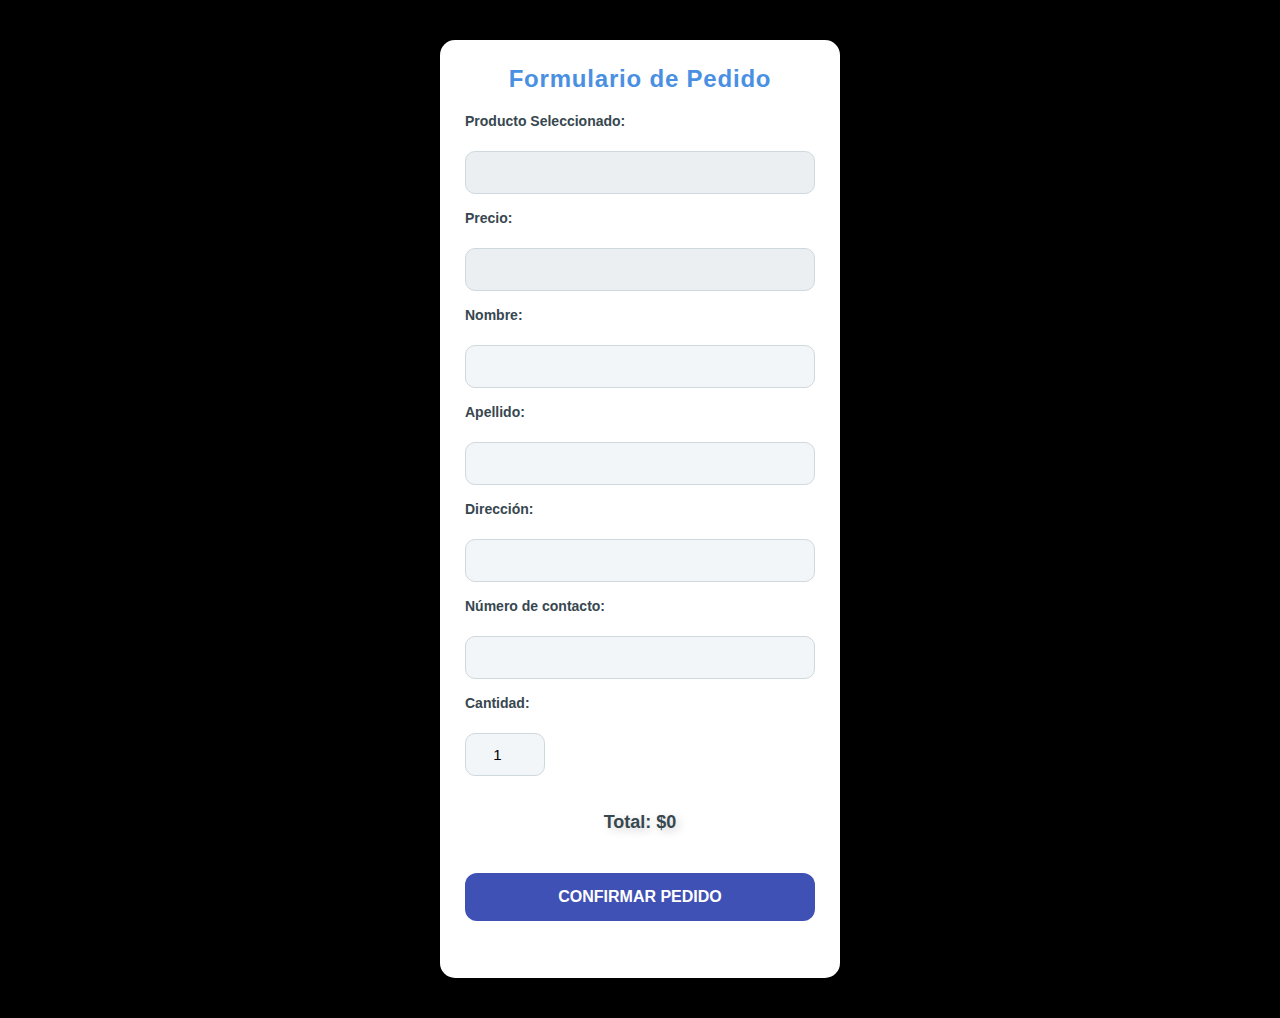
<file: order.html>
<!DOCTYPE html>
<html lang="es">
<head>
    <meta charset="UTF-8">
    <meta name="viewport" content="width=device-width, initial-scale=1.0">
    <title>Formulario de Pedido</title>
    <link rel="stylesheet" href="styles.css">
</head>
<body>
    <div class="order-form">
        <h3>Formulario de Pedido</h3>
    
        <form id="form">
       
            <label for="plateName">Producto Seleccionado:</label>
            <input type="text" id="plateName" name="plateName" disabled>  
    
            <label for="platePrice">Precio:</label>
            <input type="text" id="platePrice" name="platePrice" disabled>  
    
            <label for="name">Nombre:</label>
            <input type="text" id="name" name="name" required>
    
            <label for="surname">Apellido:</label>
            <input type="text" id="surname" name="surname" required>
    
            <label for="address">Dirección:</label>
            <input type="text" id="address" name="address" required>
    
            <label for="contact">Número de contacto:</label>
            <input type="text" id="contact" name="contact" required>
    
            <label for="quantity">Cantidad:</label>
            <input type="number" id="quantity" name="quantity" min="1" max="10" value="1" required>
            
            <p>Total: <span id="totalPrice">$0</span></p>
    
            <button type="button" onclick="submitOrder()">Confirmar pedido</button>
        </form>
    </div>
    
    <script>
      
        const selectedItem = JSON.parse(localStorage.getItem("selectedItem"));
        const totalPriceElement = document.getElementById("totalPrice");

        if (selectedItem) {
       
            document.getElementById("plateName").value = selectedItem.name;
            document.getElementById("platePrice").value = selectedItem.price; 

           
            const initialQuantity = 1;
            const initialPrice = parseFloat(selectedItem.price.replace('$', ''));
            const initialTotal = initialQuantity * initialPrice;
            totalPriceElement.textContent = `$${initialTotal.toFixed(2)}`;
        }

        
        document.getElementById("quantity").addEventListener("input", function() {
            const quantity = parseInt(this.value);
            const price = parseFloat(selectedItem.price.replace('$', ''));
            const total = quantity * price;
            totalPriceElement.textContent = `$${total.toFixed(2)}`;
        });

     
        function submitOrder() {
            const name = document.getElementById('name').value;
            const surname = document.getElementById('surname').value;
            const address = document.getElementById('address').value;
            const contact = document.getElementById('contact').value;
            const quantity = document.getElementById('quantity').value;
            const total = (parseFloat(selectedItem.price.replace('$', '')) * quantity).toFixed(2);

            const message = `
*Nuevo pedido de:*
*Nombre:* ${name} ${surname}
*Dirección:* ${address}
*Número de contacto:* ${contact}

*Detalles del pedido:*
*Producto:* ${selectedItem.name}
*Cantidad:* ${quantity}
*Precio por unidad:* ${selectedItem.price}
*Total:* $${total}

Por favor, confirmar el pedido.`;

             
            window.location.href = `https://wa.me/584246516245?text=${encodeURIComponent(message)}`;
        }
    </script>
    
</body>
</html>
</file>
<file: styles.css>
/* Estilo general */
body {
  font-family: 'Roboto', sans-serif;
  margin: 0;
  padding: 0;
  background-color: #000000;
  color: rgb(0, 0, 0);
}

/* Animaciones */
@keyframes spin {
  0% { transform: rotate(0deg); }
  100% { transform: rotate(360deg); }
}

@keyframes fadeIn {
  from {
    opacity: 0;
  }
  to {
    opacity: 1;
  }
}

/* Estilo del contenedor del loader */
.loading-container {
  position: fixed;
  top: 0;
  left: 0;
  right: 0;
  bottom: 0;
  display: flex;
  justify-content: center;
  align-items: center;
  background-color: rgba(0, 0, 0, 0.8);  
  z-index: 9999;  
  flex-direction: column;
}

.loading-logo {
  width: 100px;  
  height: auto;
  margin-bottom: 15px;
  animation: spin 2s infinite linear;  
}

.loading-container p {
  font-size: 18px;
  color: #333;
  font-weight: bold;
  text-align: center;
}

/* Contenedor principal de la página (se aplica la perspectiva 3D) */
body {
  perspective: 1500px; /* Establece el área 3D */
}

/* Estilos para el contenedor de bienvenida */
#welcome-container {
  max-width: 900px;
  margin: 50px auto;
  padding: 30px;
  background-color: #ffffff;
  border-radius: 12px;
  box-shadow: 0 30px 70px rgba(0, 0, 0, 0.3); /* Sombra intensa */
  text-align: center;
  position: relative;
  background: linear-gradient(145deg, #ffffff, #f9f9f9);
  opacity: 0;
  transform: rotateY(90deg) translateZ(-500px); /* Empieza fuera de la vista, girado */
  animation: fadeInUp 1s ease-out forwards; /* Animación de entrada */
}

/* Animación de entrada con giro desde atrás hacia adelante */
@keyframes fadeInUp {
  0% {
      opacity: 0;
      transform: rotateY(90deg) translateZ(-500px); /* Empieza hacia atrás y desplazado */
  }
  100% {
      opacity: 1;
      transform: rotateY(0) translateZ(0); /* Termina en la posición normal */
  }
}

h1, p {
    font-size: 1.2em;
    line-height: 1.6;
    color: #4f5d75;
    margin-bottom: 20px;
    text-shadow: 3px 3px 10px rgba(0, 0, 0, 0.2); /* Sombra mucho más marcada para los textos */
}

h1 {
    font-size: 2.5em;
    color: #2c3e50;
    text-shadow: 5px 5px 15px rgba(0, 0, 0, 0.4); /* Sombra mucho más intensa para el título */
}

p {
    font-size: 1.2em;
}

/* Estilos para los botones */
.button-container {
    margin-top: 30px;
    display: flex;
    justify-content: center;
    gap: 25px;
}

.welcome-button {
    text-decoration: none;
    padding: 15px 30px;
    font-size: 1.2em;
    color: #fff;
    background-color: #3498db;
    border-radius: 50px;
    transition: transform 0.3s ease, background-color 0.3s ease, box-shadow 0.3s ease;
    box-shadow: 0 15px 30px rgb(0, 0, 0); /* Sombra fuerte para los botones */
    font-weight: bold;
    position: relative;
}

.welcome-button:hover {
    background-color: #2980b9;
    transform: translateY(-6px);
    box-shadow: 0 25px 60px rgba(0, 0, 0, 0.5); /* Sombra más profunda y difusa al hacer hover */
}

.welcome-button:active {
    transform: translateY(3px); /* Efecto de presión al hacer clic */
    box-shadow: 0 12px 30px rgba(0, 0, 0, 0.4);
}

/* Descripción de los botones */
.button-description {
    margin-top: 40px;
    background-color: #ecf0f1;
    padding: 20px;
    border-radius: 12px;
    font-size: 1.05em;
    color: #616161;
    text-shadow: 2px 2px 8px rgba(0, 0, 0, 0.1); /* Sombra más intensa en la descripción */
}

.button-description strong {
    color: #f39c12;
}

/* Estilos responsivos para dispositivos móviles */
@media (max-width: 768px) {
    #welcome-container {
        max-width: 85%; /* Reducir el ancho del contenedor en dispositivos móviles */
    }

    h1 {
        font-size: 1.6em !important;
    }

    p {
        font-size: 0.9em !important;
    }

    .button-container {
        flex-direction: column;
        align-items: center;
        gap: 15px;
    }

    .welcome-button {
        width: 90%;
        padding: 12px;
        font-size: 1em;
    }

    .button-description {
        font-size: 0.85em !important;
        padding: 15px;
    }

    .button-description p {
        font-size: 0.9em !important;
    }

    .button-description strong {
        font-size: 1em !important;
    }

    .admin-button {
        font-size: 1.2em;
        padding: 10px 20px;
    }
}
  
/* Estilo de la sección del menú */
  .menu-section {
    width: 100%;  
    padding: 60px 30px;  
    background: linear-gradient(135deg, #4e73df, #36b9cc);  
    box-shadow: 0 15px 60px rgba(0, 0, 0, 0.7);  
    box-sizing: border-box;
    border-radius: 0px;  
    transition: all 0.4s ease-in-out;
    overflow: hidden;
    animation: fadeIn 1s ease-out;
    position: relative;
    z-index: 10;
    text-align: center;
    margin-top: 0;
    padding: 60px 30px;  
  }
  
  /* Estilo para el título dentro de .menu-section */
  .menu-section h2 {
    font-size: 2.5rem;
    color: #f39c12 !important;   
    margin: 0;
    font-weight: 600;
    text-shadow: 2px 2px 5px rgba(0, 0, 0, 0.382);
  }
   
  /* Contenedor de partículas (fondo dinámico) */
  #particles-js {
    position: fixed;
    top: 0;
    left: 0;
    width: 100%;
    height: 100%;
    z-index: -1;
  }
  
  /* Contenedor del filtro */
  .filter-container {
    display: flex;
    justify-content: center;
    align-items: center;
    gap: 20px;
    margin-top: 30px;
  }
  
  /* Estilo para el input de búsqueda */
  .search-box {
    padding: 10px 20px;
    font-size: 1rem;
    border-radius: 25px;
    border: 2px solid #ccc;
    width: 250px;
    transition: all 0.3s ease;
  }
  
  .search-box:focus {
    outline: none;
    border-color: #6c5ce7;
  }
  
  /* Estilo para el select del filtro */
  .category-filter {
    padding: 10px;
    font-size: 1rem;
    border-radius: 25px;
    border: 2px solid #ccc;
    background-color: rgb(255, 255, 255);
    width: 220px;
    transition: all 0.3s ease;
  }
  
  .category-filter:hover, .search-box:hover {
    border-color: #6c5ce7;
  }
  
  /* Animación para las categorías */
  .category-filter, .search-box {
    box-shadow: 0 4px 10px rgba(0, 0, 0, 0.1);
  }
  
  .category-filter:focus {
    outline: none;
    border-color: #6c5ce7;
    box-shadow: 0 0 10px rgba(108, 92, 237, 0.5);
  }
  /* Estilo para el contenedor principal de la sección del menú */
  .container {
    display: flex;
    flex-wrap: wrap;
    justify-content: center;
    padding: 20px;
  }
   
  /* Contenedor principal de los items del menú */
  .menu-item {
    background-color: #fff;
    box-shadow: 0 4px 12px rgba(0, 0, 255, 0.7);  
    border-radius: 10px;
    margin: 10px;
    padding: 15px;  /* Reducir el padding general */
    width: calc(50% - 20px);  /* En pantallas pequeñas, se ajusta a la mitad del contenedor */
    max-width: 300px; /* Establecer un ancho máximo para evitar que los contenedores se alarguen demasiado */
    box-sizing: border-box;
    display: flex;
    flex-direction: column;
    align-items: center;
    text-align: center;
    aspect-ratio: 1 / 1;  /* Mantener el contenedor cuadrado */
    position: relative;
    font-family: 'Roboto', sans-serif;
  }
  
  /* Efecto hover en el contenedor del item */
  .menu-item:hover {
    transform: translateY(-5px);
    background-color: #f9f9f9;  
    box-shadow: 0 4px 12px rgba(0, 0, 255, 0.7);  
  }
  
  /* Imagen dentro del item del menú */
  .menu-item img {
    width: 100%;       /* Asegura que la imagen ocupe todo el ancho del contenedor */
    height: 100%;      /* Asegura que la imagen ocupe todo el alto del contenedor */
    object-fit: cover; /* La imagen se ajusta al contenedor sin distorsionar, pero puede recortarse */
    border-radius: 10px;
    margin-bottom: 5px;  /* Reducir el margen inferior */
    box-shadow: 0 10px 30px rgba(0, 0, 0, 0.15);
    transition: transform 0.3s ease-in-out;
  }
  
  /* Efecto de hover en la imagen */
  .menu-item:hover img {
    transform: scale(1.05);  
  }
  
  /* Estilo para el nombre del plato */
  .menu-item h5 {
    margin-bottom: 3px; /* Reducir aún más el espacio entre el nombre y el precio */
    font-size: 1.2rem;  /* Ajusta el tamaño del texto si es necesario */
    font-weight: bold;
  }
  
  /* Estilo para el precio del plato */
  .menu-item p {
    margin-bottom: 3px; /* Reducir aún más el espacio entre el precio y el botón */
    font-size: 1rem;    /* Ajusta el tamaño del texto si es necesario */
    color: #555;
  }
  
  /* Estilo para los botones */
  .menu-item button {
    margin-top: 5px;  /* Reducir el espacio entre el precio y el botón */
    padding: 8px 16px;  /* Ajustar el padding del botón para que no sea tan grande */
    background-color: #007bff;
    color: white;
    border: none;
    border-radius: 5px;
    cursor: pointer;
  }
  
  .menu-item button:hover {
    background-color: #0056b3;
  }
  
  /* Asegurar que los contenedores se ajusten bien en pantallas grandes */
  @media screen and (min-width: 1024px) {
    /* Ajuste del ancho de cada contenedor y margen entre columnas */
    .menu-item {
      width: calc(33.33% - 60px);  /* Reducir el tamaño para permitir más separación */
      margin: 10px 30px;  /* Separar los items con 30px de margen horizontal */
    }
    
    /* Contenedor principal para los elementos de menú */
    .menu-container {
      display: flex;
      flex-wrap: wrap;   /* Para permitir el salto de línea y la alineación adecuada */
      justify-content: space-between;  /* Espacio uniforme entre columnas */
      gap: 50px 50px;   /* Aumentar el espacio entre las columnas */
    }
  }
  
  
  
  
  
   
  /* Título del item del menú */
  .menu-item h3 {
    margin: 10px 0;
    font-size: 12px;
    color: #000;
    transition: color 0.3s ease-in-out;
    font-weight: 600;  
  }
  
  /* Efecto de hover en el título */
  .menu-item:hover h3 {
    color: #4e73df;  
  }
  
  /* Descripción o precio del item */
  .menu-item p {
    margin: 5px 0 10px;
    font-size: 14px;
    color: #00800b;
    font-weight: bold;  
  }
   
  
  /* Estilo para el botón dentro del item */
  .menu-item button {
    display: block;
    width: 100%;
    padding: 12px;
    margin-top: 12px;
    border: none;
    border-radius: 6px;
    cursor: pointer;
    font-size: 14px;
    font-weight: 600;
    text-transform: uppercase;
    letter-spacing: 0.5px;
    color: #ffffff;
    background-color: #1a73e8;
    box-shadow: 0 4px 8px rgba(0, 0, 0, 0.1);
    transition: background-color 0.3s ease, transform 0.3s ease, box-shadow 0.3s ease;
  }
  
  /* Efecto hover en el botón */
  .menu-item button:hover {
    background-color: #174ea6;
    box-shadow: 0 6px 12px rgba(0, 0, 0, 0.2);
    transform: translateY(-3px);
  }
  
   
  @media (max-width: 768px) {
    /* Eliminar efecto hover en el contenedor de los platos */
    .menu-item:hover {
      transform: none;  
      background-color: #fff;  
      box-shadow: 0 4px 12px rgba(0, 0, 255, 0.7);  
    }
  
    /* Eliminar efecto hover en las imágenes */
    .menu-item:hover img {
      transform: scale(1);  
    }
  
    /* Eliminar efecto hover en el título */
    .menu-item:hover h3 {
      color: #000;  
    }
    
    /* Eliminar efecto hover en los botones */
    .menu-item button:hover {
      background-color: #28a745;  
      box-shadow: 0 4px 10px rgba(0, 0, 0, 0.2);  
      transform: none;  
    }
  }
    
  /* Estilo del contenedor de la cantidad */
  .quantity-container {
    display: flex;
    justify-content: center;
    align-items: center;
    margin-bottom: 8px;  
  }
  
  .quantity-container span {
    font-size: 0.9rem;  
    color: #333;
    margin-right: 6px;  
    font-weight: 600;
  }
  
  .quantity-input {
    width: 35px;  
    padding: 3px;  
    border-radius: 5px;
    border: 1px solid #ff9900;
    text-align: center;
    font-size: 0.9rem;  
  }
  
  .quantity-input:focus {
    border-color: #ff6600;
  }
   
  /* Botón con fondo verde */
  .menu-item button:nth-of-type(1) {
    background-color: #28a745;  
    color: #fff;
  }
  
  .menu-item button:nth-of-type(1):hover {
    background-color: #218838;  
  }
  
  /* Media query para pantallas más pequeñas (móviles) */
  @media (max-width: 480px) {
     
    .menu-item button {
      font-size: 10px;  
      padding: 8px;  
    }
  
    #search, #category-filter-select {
      width: 90%;
      font-size: 16px;
    }
  }
  
  /* Estilos para el botón "Leer más" */
  .read-more-button {
    background-color: #007bff;  
    color: white;
    font-size: 1rem;
    padding: 10px 20px;
    border: none;
    border-radius: 5px;
    cursor: pointer;
    width: 100%;  
    transition: background-color 0.3s ease;
  }
  
  .read-more-button:hover {
    background-color: #0056b3;  
  }
  
   
  /* Título del menú */
  .menu-section h2 {
    font-size: 32px;
    font-family: 'Roboto', sans-serif;  
    color: #fff;
    font-weight: 700;
    text-align: center;
    margin-bottom: 30px;
    text-shadow: 4px 4px 20px rgba(0, 0, 0, 0.8);  
    animation: fadeInTitle 1s ease-out, floatEffect 3s infinite alternate;
    transition: transform 0.3s ease, color 0.3s ease, text-shadow 0.3s ease;
  }
  
  /* Animación de desvanecimiento y movimiento suave para el título */
  @keyframes fadeInTitle {
    0% {
        opacity: 0;
        transform: translateY(-10px);
    }
    100% {
        opacity: 1;
        transform: translateY(0);
    }
  }
  
  /* Efecto de flotación constante (mueve el título arriba y abajo) */
  @keyframes floatEffect {
    0% {
        transform: translateY(0);  
    }
    50% {
        transform: translateY(-10px);  
    }
    100% {
        transform: translateY(0);  
    }
  }
  
  /* Contenedor del filtro (búsqueda y categorías), centrado */
  .filter-container {
    display: flex;
    justify-content: center;
    align-items: center;
    gap: 20px;
    margin-top: 20px;
    flex-wrap: wrap;
  }
  
  /* Estilo del input de búsqueda */
  #search {
    width: 25%;
    padding: 12px 15px;
    font-size: 14px;
    border: 2px solid #ccc;
    border-radius: 0px;
    background-color: #fff;
    color: rgb(0, 0, 0);
    box-sizing: border-box;
    box-shadow: 0 15px 60px rgba(0, 0, 0, 0.7);
  }
  
  /* Estilo del select de categorías */
  #category-filter-select {
    width: 25%;
    padding: 12px 15px;
    font-size: 14px;
    border: 2px solid #ccc;
    border-radius: 0px;
    background-color: #fff;
    color: #333;
    box-sizing: border-box;
    box-shadow: 0 15px 60px rgba(0, 0, 0, 0.7);
  }
  
  /* Estilo para el contenedor de partículas (si es necesario) */
  #particles-container {
    width: 100%;
    height: 300px;
    background-color: #f4f4f4;
    margin-bottom: 30px;
    box-shadow: 0 15px 60px rgba(0, 0, 0, 0.7);
  }
  
  /* Media query para pantallas más pequeñas */
  @media (max-width: 768px) {
    .filter-container {
        flex-direction: column;
        gap: 15px;
    }
  
    #search, #category-filter-select {
        width: 80%;
        font-size: 16px;
        padding: 12px 15px;
    }
  }
  
  /* Media query para pantallas más pequeñas (móviles) */
  @media (max-width: 480px) {
    .menu-section {
        padding: 20px;
    }
  
    #search, #category-filter-select {
        width: 90%;
        font-size: 16px;
    }
  }
  
  @media screen and (min-width: 769px) {
    .menu-item {
        width: calc(33.33% - 20px);
    }
  
    .menu-item button {
        padding: 10px;
        font-size: 12px;
    }
  }
  
  @media screen and (max-width: 768px) {
    .menu-item {
        width: calc(50% - 20px);
    }
  }
  
  /* Reset básico para márgenes y padding */
  * {
    margin: 0;
    padding: 0;
    box-sizing: border-box;
  }
  
   
  
  /* Estilos para el modal */
  .modal {
    display: none;  
    position: fixed;
    z-index: 1; 
    left: 0;
    top: 0;
    width: 100%;
    height: 100%;
    background-color: rgba(0, 0, 0, 0.4);  
    padding-top: 60px;
    z-index: 1050;   
  }
  
   
  header {
    z-index: 1;   
  }
  
  /* Fondo oscuro detrás del modal */
  .modal-overlay {
    position: fixed;
    top: 0;
    left: 0;
    width: 100%;
    height: 100%;
    background-color: rgba(0, 0, 0, 0.5);   
    z-index: 1040;   
  }
  
  
  .modal-content {
    background-color: #fff;
    margin: 5% auto;
    padding: 20px;
    border: 1px solid #888;
    width: 80%;
    max-width: 600px;
    border-radius: 8px;
    text-align: center;
    position: relative;
    overflow: hidden;  
  }
  
  .close {
    color: #aaa;
    float: right;
    font-size: 28px;
    font-weight: bold;
  }
  
  .close:hover,
  .close:focus {
    color: black;
    text-decoration: none;
    cursor: pointer;
  }
  
  .modal img {
    width: 100%;
    max-width: 300px;
    border-radius: 8px;
    margin-bottom: 20px;
  }
  
  .modal h3 {
    margin-top: 0;
    font-size: 1.5rem;
    color: black;  
    margin-bottom: 10px;  
  }
  
  .modal p {
    font-size: 1.1rem;
    color: #555;
    margin-bottom: 15px;  
  }
  
  .order-button {
    background-color: #28a745;  
    color: white;
    font-size: 1rem;
    font-weight: bold;  
    padding: 10px 20px;
    border: none;
    border-radius: 5px;
    cursor: pointer;
    width: 100%;  
    transition: background-color 0.3s ease;
  }
  
  .order-button:hover {
    background-color: #218838;  
  }
  
  /* Estilos para dispositivos móviles */
  @media (max-width: 768px) {
    .modal-content {
        padding: 15px;  
        width: 90%;  
    }
  
    .order-button {
        padding: 8px 16px;  
        font-size: 0.9rem;  
        margin-top: 10px;  
    }
  
    .modal img {
        max-width: 250px;  
    }
  
    .modal h3 {
        font-size: 1.3rem;  
    }
  
    .modal p {
        font-size: 1rem;  
    }
  }

  
/* Botón flotante que abre el chat */
.chat-btn {
  position: fixed;
  bottom: 20px;  
  right: 20px;  
  width: 50px;  
  height: 50px;  
  background-color: #007acc;
  border-radius: 50%;  
  box-shadow: 0 4px 8px rgba(0, 0, 0, 0.2);
  cursor: pointer;
  z-index: 15;
  display: flex;
  justify-content: center;
  align-items: center;
  overflow: hidden;  
  transition: transform 0.3s ease, box-shadow 0.3s ease;
}

/* Imagen del ícono dentro del botón */
.chat-btn img {
  width: 100%;  
  height: 100%;
  object-fit: cover;   
  border-radius: 50%;  
  transition: transform 0.3s ease;
}

/* Efecto hover para el botón flotante */
.chat-btn:hover {
  transform: scale(1.1);
  box-shadow: 0 4px 10px rgba(0, 0, 0, 0.2);
}

.chat-btn:hover img {
  transform: scale(1.05);  
}
 
/* Botón de cerrar (X) dentro del chat */
.close-btn {
  position: absolute;
  top: 10px;
  right: 10px;
  font-size: 18px;
  color: #ffffff;
  background-color: #ff5e57;
  border: none;
  border-radius: 50%;
  width: 32px;
  height: 32px;
  display: flex;
  justify-content: center;
  align-items: center;
  cursor: pointer;
  box-shadow: 0 4px 8px rgba(0, 0, 0, 0.2);
  transition: all 0.3s ease;
}

/* Efecto hover para el botón de cerrar */
.close-btn:hover {
  background-color: #ff3b30;
  transform: scale(1.1);
  box-shadow: 0 6px 12px rgba(0, 0, 0, 0.3);
}

/* Efecto active para el botón de cerrar */
.close-btn:active {
  transform: scale(0.95);
  box-shadow: 0 3px 8px rgba(0, 0, 0, 0.2);
}

/* Contenedor general del chat */
.chat-container {
  display: none;
  position: fixed;
  bottom: 20px;
  right: 20px;
  width: 360px;
  height: 500px;
  background-color: #fefefe;
  border-radius: 16px;
  box-shadow: 0 8px 20px rgba(0, 0, 0, 0.2);
  flex-direction: column;
  padding: 20px;
  z-index: 1000;
  overflow: hidden;
  display: flex;
}

/* Contenedor de los mensajes dentro del chat */
.chat-box {
  width: 100%;
  max-height: 400px;
  overflow-y: auto;
  padding: 15px;
  background-color: #f9f9f9;
  border-radius: 12px;
  display: flex;
  flex-direction: column;
  gap: 10px;
}

/* Estilo general para los mensajes */
.message {
  padding: 12px;
  margin: 5px 0;
  border-radius: 12px;
  font-size: 15px;
  line-height: 1.5;
  word-wrap: break-word;
  display: inline-block;
  width: auto;
  max-width: 80%;
}

/* Estilos para los mensajes del bot */
.bot-message {
  background-color: #e8f0fe;
  color: #202124;
  align-self: flex-start;
  box-shadow: 0 2px 8px rgba(0, 0, 0, 0.1);
}

/* Estilos para los mensajes del usuario */
.user-message {
  background-color: #0066cc;
  color: #ffffff;
  align-self: flex-end;
  box-shadow: 0 2px 8px rgba(0, 0, 0, 0.1);
}

/* Contenedor de los botones de opciones */
.options-container {
  display: flex;
  flex-direction: column;
  margin-top: 10px;
  gap: 8px;
}

/* Estilo para los botones de opciones */
.option-button {
  background-color: #e0f7fa;
  color: #00796b;
  border: none;
  padding: 12px;
  border-radius: 8px;
  cursor: pointer;
  font-size: 14px;
  text-align: center;
  box-shadow: 0 4px 8px rgba(0, 0, 0, 0.1);
  transition: background-color 0.3s ease, transform 0.2s ease;
}

/* Efecto hover para los botones de opciones */
.option-button:hover {
  background-color: #00796b;
  color: #ffffff;
  transform: translateY(-2px);
}

/* Caja de entrada del usuario */
.input-box {
  display: flex;
  align-items: center;
  margin-top: 10px;
  width: 100%;
  gap: 10px;
}

/* Estilo para el campo de entrada de texto */
#user-input {
  flex-grow: 1;
  padding: 12px;
  border-radius: 20px;
  border: 1px solid #cccccc;
  font-size: 15px;
  background-color: #ffffff;
  box-shadow: inset 0 2px 4px rgba(0, 0, 0, 0.05);
}

/* Estilo para el botón de enviar */
#send-btn {
  background-color: #0066cc;
  color: white;
  width: 44px;
  height: 44px;
  border: none;
  border-radius: 50%;
  cursor: pointer;
  font-size: 18px;
  display: flex;
  justify-content: center;
  align-items: center;
  box-shadow: 0 4px 10px rgba(0, 0, 0, 0.1);
  transition: background-color 0.3s ease, transform 0.2s ease;
}

/* Efecto hover para el botón de enviar */
#send-btn:hover {
  background-color: #0056b3;
  transform: scale(1.1);
}

/* Ajustes para dispositivos móviles (pantallas más pequeñas) */
@media (max-width: 768px) {
  .chat-container {
    width: 90%;
    height: 400px;
    padding: 16px;
  }

  /* Botón de cerrar (X) en móviles */
  .close-btn {
    top: 8px;
    right: 8px;
    font-size: 16px;
    width: 28px;
    height: 28px;
  }

  #send-btn {
    width: 40px;
    height: 40px;
    font-size: 16px;
  }

  /* Ajustes en los márgenes del contenedor */
  .chat-box {
    padding: 10px;
  }
}

  
/* Estilo del contenedor del formulario */
.order-form {
  max-width: 400px;  
  margin: 40px auto;  
  padding: 25px;
  background-color: #ffffff;
  border-radius: 15px;
  box-shadow: 0 6px 20px rgba(0, 0, 0, 0.15);
  transition: all 0.4s ease;
}

/* Efecto hover para el contenedor */
.order-form:hover {
  box-shadow: 0 8px 30px rgba(0, 0, 0, 0.2);
  transform: translateY(-5px);
}

/* Título del formulario */
h3 {
  text-align: center;
  color: #1a237e;
  font-size: 24px;  
  margin-bottom: 20px;
  font-weight: 700;
  letter-spacing: 0.8px;
}

/* Estilo de los campos del formulario */
form {
  display: flex;
  flex-direction: column;
  gap: 18px;  
}

/* Estilo de las etiquetas */
label {
  font-size: 14px;
  color: #37474f;
  margin-bottom: 6px;
  font-weight: 600;
}

/* Estilo de los campos de texto */
input[type="text"],
input[type="number"] {
  padding: 12px;
  font-size: 15px;
  border: 1px solid #cfd8dc;
  border-radius: 10px;
  outline: none;
  background-color: #f3f6f9;
  transition: border 0.3s ease, box-shadow 0.3s ease;
}

/* Estilo cuando los campos de texto tienen foco */
input[type="text"]:focus,
input[type="number"]:focus {
  border-color: #3f51b5;
  box-shadow: 0 0 8px rgba(63, 81, 181, 0.5);
}

/* Estilo del texto para mostrar el total */
p {
  font-size: 18px;  
  font-weight: bold;
  color: #37474f;
  text-align: center;
  margin-top: 16px;
}

/* Estilo del botón en el formulario */
.order-form button {
  padding: 15px 20px;
  background-color: #3f51b5;
  color: #ffffff;
  border: none;
  border-radius: 12px;
  cursor: pointer;
  font-size: 16px;
  font-weight: 600;
  text-transform: uppercase;
  transition: background-color 0.3s ease, transform 0.3s ease;
  width: 100%;  
  box-sizing: border-box;
}

/* Efecto hover para el botón de enviar */
.order-form button:hover {
  background-color: #ff7043;
  transform: translateY(-3px);
}

/* Estilo cuando el input está deshabilitado */
input:disabled {
  background-color: #eceff1;
  cursor: not-allowed;
}

/* Estilo del input de número */
input[type="number"] {
  width: 80px;  
  text-align: center;
}

/* Animación de entrada del formulario */
.order-form {
  animation: fadeIn 0.5s ease-in-out;
}

@keyframes fadeIn {
  from {
    opacity: 0;
    transform: translateY(20px);
  }
  to {
    opacity: 1;
    transform: translateY(0);
  }
}

/* Ajustes responsivos exclusivos para celulares (pantallas de 768px o menos) */
@media (max-width: 768px) and (orientation: portrait) {
  .order-form {
    max-width: 95%;
    padding: 20px;
  }

  h3 {
    font-size: 20px;
  }

  input[type="text"],
  input[type="number"] {
    font-size: 14px;
    padding: 10px;
  }

  .order-form button {
    font-size: 14px;
    padding: 12px;
  }

  /* Espaciado más compacto */
  form {
    gap: 12px;
  }
}

@media (max-width: 480px) {
  .order-form {
    padding: 16px;
    border-radius: 10px;
  }

  h3 {
    font-size: 18px;
  }

  input[type="text"],
  input[type="number"] {
    font-size: 13px;
    padding: 8px;
  }

  .order-form button {
    font-size: 13px;
    padding: 10px;
  }
}


/* Estilo general para el contenedor del administrador */
#admin-section {
    max-width: 1200px;
    margin: 2rem auto;
    background: #fff;
    border-radius: 10px;
    box-shadow: 0 4px 6px rgba(0, 0, 0, 0.1);
    overflow: hidden;
    padding: 1rem 2rem;
}

h3, h4 {
    text-align: center;
    color: #4a90e2;
}

/* Form Styles */
form {
    display: flex;
    flex-wrap: wrap;
    gap: 1rem;
    margin-bottom: 2rem;
}

form input, form select, form textarea, form button {
    font-family: 'Roboto', sans-serif;
}

form input, form select, form textarea {
    flex: 1 1 calc(50% - 1rem);
    padding: 0.8rem;
    border: 1px solid #ddd;
    border-radius: 5px;
    background: #f9f9f9;
    transition: border-color 0.3s ease;
}

form input:focus, form select:focus, form textarea:focus {
    border-color: #4a90e2;
    background: #fff;
    outline: none;
}

form textarea {
    flex: 1 1 100%;
    resize: none;
    height: 100px;
}

form button {
    flex: 1 1 100%;
    padding: 0.8rem;
    background: #4a90e2;
    color: #fff;
    border: none;
    border-radius: 5px;
    cursor: pointer;
    transition: background-color 0.3s ease;
}

form button:hover {
    background: #357ab8;
}

/* ----------------------------------------
   Estilos para los platos disponibles
   ---------------------------------------- */

/* Contenedor de platos disponibles */
#available-dishes {
    max-width: 1200px;
    margin: 2rem auto;
    padding: 2rem;
    background-color: #fff;
    border-radius: 12px;
    box-shadow: 0 4px 6px rgba(0, 0, 0, 0.1);
}

/* Estilo de la lista de platos */
#menu-list {
    display: grid;
    grid-template-columns: repeat(3, 1fr); /* 3 columnas para pantallas grandes */
    gap: 1.5rem; /* Espacio entre las tarjetas */
    justify-content: center; /* Centra las tarjetas */
    padding: 1rem 0;
}

.dish-card {
    background: #fff;
    border-radius: 10px;
    box-shadow: 0 4px 6px rgba(0, 0, 0, 0.1);
    overflow: hidden;
    padding: 1rem;
    display: flex;
    flex-direction: column;
    justify-content: space-between;
    transition: transform 0.3s ease, box-shadow 0.3s ease;
    text-align: center; /* Centra los textos */
    min-height: 320px; /* Ajusta la altura mínima para las tarjetas */
    width: 100%; /* Asegura que las tarjetas tomen el ancho completo */
    max-width: 400px; /* Limita el ancho máximo de las tarjetas */
    margin: 0 auto; /* Centra las tarjetas */
}

.dish-card:hover {
    transform: translateY(-5px);
    box-shadow: 0 6px 8px rgba(0, 0, 0, 0.15);
}

.dish-card img {
    width: 100%;
    height: 220px; /* Ajusta la altura de la imagen */
    object-fit: cover; /* Mantiene las proporciones de la imagen */
    border-radius: 10px;
    margin-bottom: 0.8rem; /* Reduce el espacio entre la imagen y el título */
}

.dish-card h5 {
    margin: 0 0 0.3rem; /* Reduce el espacio entre el título y la descripción */
    color: #333;
    font-size: 1.1rem; /* Ajusta el tamaño del título */
    font-weight: 600;
}

.dish-card p {
    margin: 0.3rem 0;
    font-size: 1rem; /* Ajusta el tamaño del texto */
    color: #666;
}

/* Botón dentro de la tarjeta de plato */
.dish-card button {
    margin-top: 0.5rem; /* Reduce el espacio entre la descripción y el botón */
    padding: 0.6rem; /* Ajuste para el botón */
    background: #e74c3c;
    color: #fff;
    border: none;
    border-radius: 5px;
    cursor: pointer;
    transition: background-color 0.3s ease;
    font-size: 0.9rem; /* Ajusta el tamaño del texto en el botón */
    font-weight: 600;
}

.dish-card button:hover {
    background: #c0392b;
}

/* ----------------------------------------
   SOLO PARA ADMINISTRADOR
   ---------------------------------------- */

/* Ocultar categoría y descripción en el administrador */
.admin .dish-card p, .admin .dish-card h6 {
    display: none;
}

/* ----------------------------------------
   Responsive Design
   ---------------------------------------- */

/* Para pantallas medianas y grandes, se muestran 3 columnas */
@media (min-width: 769px) {
    #menu-list {
        grid-template-columns: repeat(3, 1fr); /* 3 columnas */
    }
}

/* Para pantallas pequeñas (celulares), se muestran 2 columnas y la imagen se ajusta para verse completa */
@media (max-width: 768px) {
    #menu-list {
        grid-template-columns: repeat(2, 1fr); /* 2 columnas */
    }

    .dish-card {
        min-height: 250px; /* Ajusta la altura mínima de las tarjetas */
        max-width: 90%; /* Limita el tamaño de la tarjeta */
    }

    .dish-card img {
        height: 180px; /* Reduce la altura de la imagen para dispositivos móviles */
        object-fit: contain; /* Asegura que la imagen se vea completa sin recorte */
    }

    .dish-card h5 {
        margin: 0 0 0.2rem; /* Reduce más el espacio entre el título y la descripción */
    }

    .dish-card p {
        font-size: 0.9rem; /* Ajusta el tamaño del texto */
    }

    .dish-card button {
        padding: 0.5rem; /* Menos padding para el botón */
        font-size: 0.8rem; /* Reducir el tamaño del texto del botón */
    }

    form input, form select, form textarea {
        flex: 1 1 100%;
    }

    form button {
        flex: 1 1 100%;
    }
}

/* Ajustes en dispositivos móviles pequeños */
@media (max-width: 480px) {
    #menu-list {
        grid-template-columns: 1fr; /* 1 columna */
    }

    .dish-card {
        min-height: 220px;
        max-width: 100%;
    }

    .dish-card img {
        height: 150px; /* Ajusta la altura de la imagen */
    }

    .dish-card h5 {
        font-size: 1rem; /* Ajusta el tamaño del título */
    }

    .dish-card button {
        padding: 0.4rem; /* Botón más compacto */
        font-size: 0.75rem;
    }
}







/* Estilos para el footer */
footer {
  background-color: #046ad0b0;
  color: #f39c12;
  padding: 20px 0;
  text-align: center;
  font-size: 1rem;
  width: 100%;
  box-sizing: border-box;
  margin-top: auto; /* Esto empuja el pie de página al final del contenido */
  position: relative; /* Asegura que no quede fijo en pantalla */
  bottom: 0;
}

/* Estilo del texto dentro del footer */
footer p {
  margin: 0;
  font-weight: bold;
  color: white !important;
}

/* Ajustes para móviles */
@media (max-width: 767px) {
  footer {
    padding: 15px 0; /* Menor padding para pantallas pequeñas */
    font-size: 0.9rem; /* Reducir tamaño de fuente en pantallas pequeñas */
  }

  footer p {
    font-size: 0.8rem; /* Asegurar que el texto sea legible en pantallas pequeñas */
  }
}
</file>
